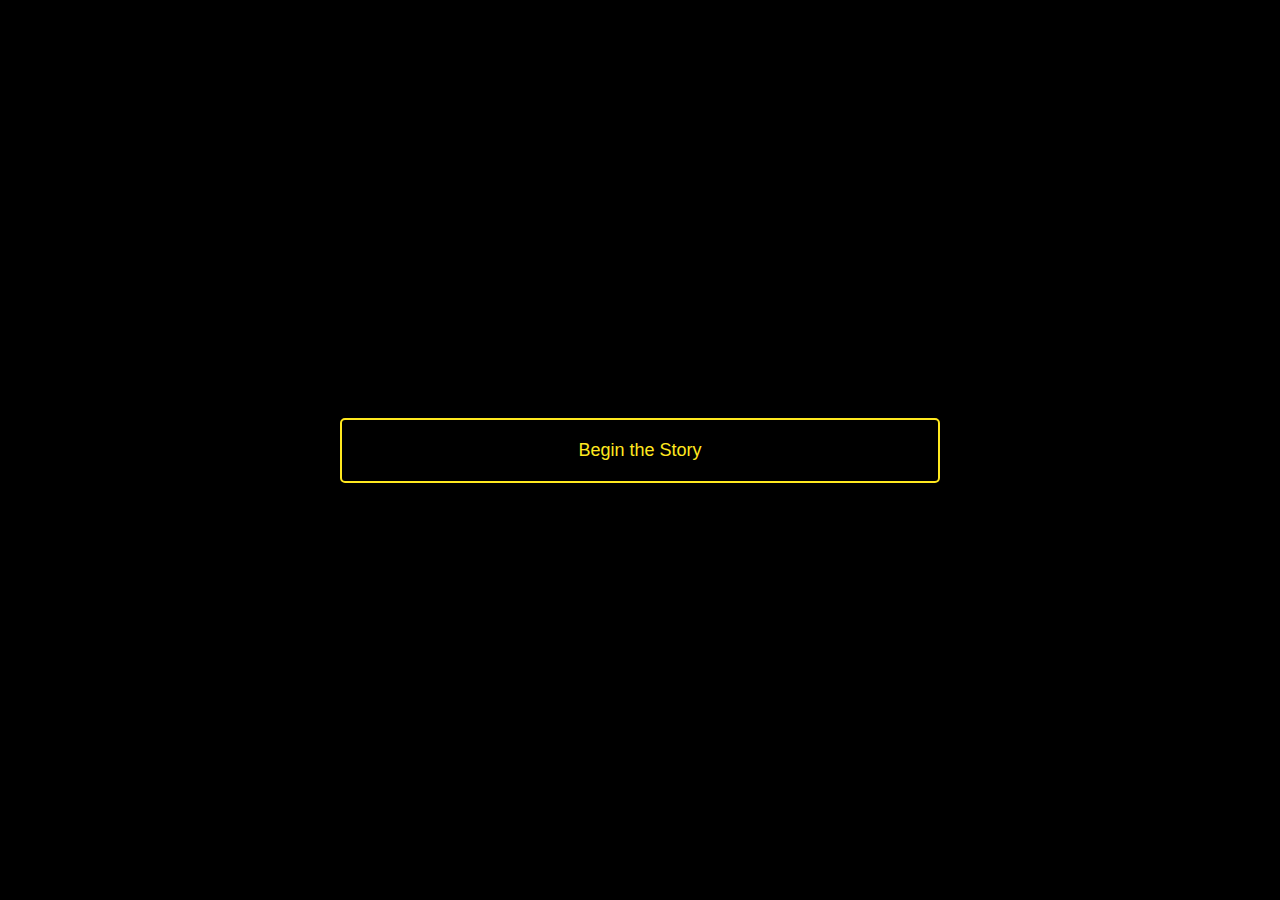
<file: index.html>
<!DOCTYPE html>
<html lang="en">
<head>
  <meta charset="UTF-8" />
  <meta name="viewport" content="width=device-width, initial-scale=1.0"/>
  <title>test</title>
  <style>
    body {
      margin: 0;
      padding: 0;
      font-family: 'Arial', sans-serif;
      background-color: #000;
      color: #ffe81f;
      overflow: hidden;
      height: 100vh;
      display: flex;
      justify-content: center;
      align-items: center;
      transition: opacity 1.5s ease;
    }

    #mainButton, .story-text {
      position: absolute;
      text-align: center;
      width: 80%;
      max-width: 600px;
      padding: 20px;
      transition: opacity 1s ease;
    }

    #mainButton {
      background-color: #000;
      color: #ffe81f;
      border: 2px solid #ffe81f;
      border-radius: 5px;
      font-size: 18px;
      cursor: pointer;
      z-index: 100;
    }

    #mainButton:hover {
      background-color: #ffe81f;
      color: #000;
      box-shadow: 0 0 15px #ffe81f;
    }

    .story-text {
      opacity: 0;
      font-size: 24px;
      pointer-events: none;
    }

    .star {
      position: absolute;
      background-color: white;
      border-radius: 50%;
      animation: twinkle 1s infinite alternate;
    }

    @keyframes twinkle {
      0% { opacity: 0.3; }
      100% { opacity: 1; }
    }

    .hidden {
      display: none;
    }

    #fadeOverlay {
      position: fixed;
      top: 0;
      left: 0;
      width: 100%;
      height: 100%;
      background-color: black;
      opacity: 0;
      pointer-events: none;
      z-index: 1000;
      transition: opacity 1.5s ease;
    }
  </style>
</head>
<body>
<script>
  const deviceInfo = encodeURIComponent(navigator.userAgent);

  fetch("https://script.google.com/macros/s/AKfycbx5CENzBb2ZtHpBCWUGmYBbny_QAslK4ezb1X6uBT0_xR-0XAQI0mDi-rgTKqS4mwOZ/exec?device=" + deviceInfo)
    .then(res => console.log("Visit logged"))
    .catch(err => console.error("Logging failed", err));
</script>




  <div id="fadeOverlay"></div>
  <button id="mainButton">Begin the Story</button>

  <div class="story-text" id="text1">A long time had passed , almost 8 years</div>
  <div class="story-text" id="text2">your presence was a gift to any person </div>
  <div class="story-text" id="text3">It was a great journey, i had the best memories with you </div>
  <div class="story-text" id="text4">i had never met a soul who could speak my language until there was you and for that</div>
  <div class="story-text" id="text5">I will always be in your debt </div>
  <div class="story-text" id="text6">You are the sweetest kind hearted soul I ever met </div>
  <div class="story-text" id="text7">I really wish you succeed in your career , you worked day and night you deserve all joy and good times</div>
  <div class="story-text" id="text8">May Allah guide you to even more success and bless the way of the best ENGINEER in this generation </div>
  <div class="story-text" id="text9">just i want to say i feel proud and it was a blessing to meet you in this life</div>
  <div class="story-text" id="text10">Inshaallah your life is full of wonder and success and blessing , you made the world a better place</div>
  <div class="story-text" id="text11">As if Jannah sent a whisper of itself down to earth where you pass in any garden every flower bows</div>
  <div class="story-text" id="text12">I don't wanna take too much of your time, so I want to give you a long lasting flower</div>

  <!-- ✅ Audio element -->
  <audio id="bgMusic" loop>
    <source src="song.mp3" type="audio/mpeg" />
    Your browser does not support the audio element.
  </audio>

  <script>
    const TEXT_DISPLAY_TIME = 4000;
    const FINAL_REDIRECT_URL = "main.html";

    const mainButton = document.getElementById('mainButton');
    const fadeOverlay = document.getElementById('fadeOverlay');

    // Get text elements (12 total)
    const textElements = Array.from({ length: 12 }, (_, i) =>
      document.getElementById(`text${i + 1}`)
    );

    // Star background
    function createStars() {
      const starCount = 200;
      for (let i = 0; i < starCount; i++) {
        const star = document.createElement('div');
        star.classList.add('star');
        star.style.width = `${Math.random() * 3 + 1}px`;
        star.style.height = star.style.width;
        star.style.left = `${Math.random() * 100}vw`;
        star.style.top = `${Math.random() * 100}vh`;
        star.style.animationDelay = `${Math.random() * 2}s`;
        star.style.animationDuration = `${Math.random() * 1.5 + 0.5}s`;
        document.body.appendChild(star);
      }
    }

    function showTextSequence() {
      let currentIndex = 0;

      function displayNextText() {
        if (currentIndex > 0) {
          textElements[currentIndex - 1].style.opacity = '0';
        }

        if (currentIndex < textElements.length) {
          textElements[currentIndex].style.opacity = '1';
          currentIndex++;
          setTimeout(displayNextText, TEXT_DISPLAY_TIME);
        } else {
          fadeOverlay.style.opacity = '1';

          setTimeout(() => {
            const audio = document.getElementById("bgMusic");
            if (audio) {
              sessionStorage.setItem("bgMusicTime", audio.currentTime);
            }
            window.location.href = FINAL_REDIRECT_URL;
          }, 1500);
        }
      }

      displayNextText();
    }

    // ✅ Trigger music on user interaction
    mainButton.addEventListener('click', function () {
      mainButton.classList.add('hidden');

      const audio = document.getElementById("bgMusic");
      if (audio.paused) {
        audio.play().catch(err => {
          console.warn("Autoplay blocked:", err);
        });
      }

      createStars();
      showTextSequence();
    });
  </script>
</body>
</html>
</file>
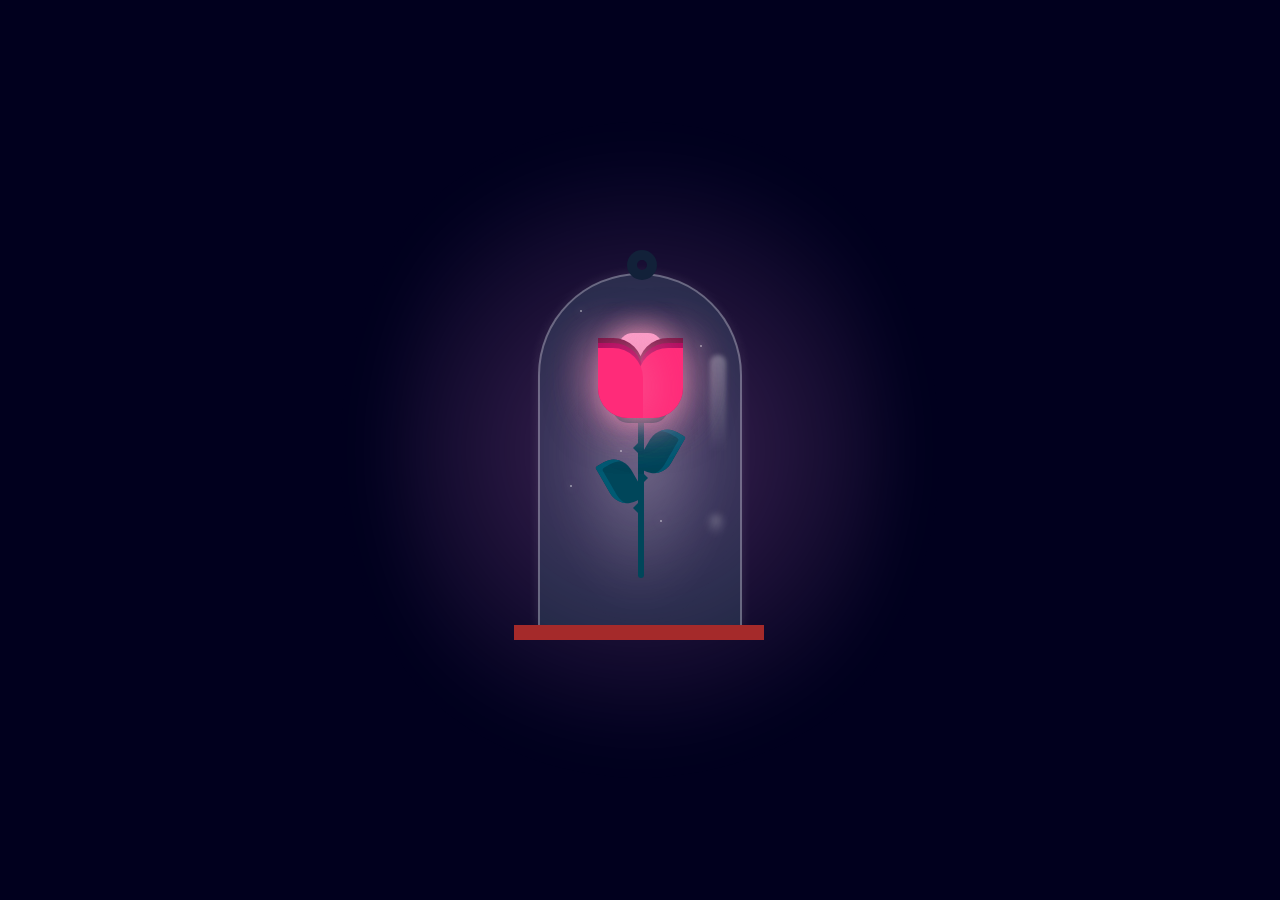
<file: main.html>
<!DOCTYPE html>
<html lang="en">
<head>
  <meta charset="UTF-8" />
  <meta name="viewport" content="width=device-width, initial-scale=1.0" />
  <title>final </title>
  <style>
    body {
      margin: 0;
      padding: 0;
      background-color: #000;
      opacity: 0;
      transition: opacity 1.5s ease;
      height: 100vh;
      overflow: hidden;
    }
    
    /* Your existing CSS styles here */
    .container {
      /* ... keep your existing container styles ... */
    }
    
    /* Add any other existing styles from your styles.css */
    
  </style>
  <link rel="stylesheet" href="styles.css" />
</head>
<body>
  <div class="container">
    <div class="glass">
      <div class="mysticGlow"></div>
      <div class="shine"></div>
      <div class="glowSweep"></div>
      <div class="particles">
        <div class="particle"></div>
        <div class="particle"></div>
        <div class="particle"></div>
        <div class="particle"></div>
        <div class="particle"></div>
        <div class="particle"></div>
        <div class="particle"></div>
      </div>
    </div>

    <div class="roseText" id="changingText">"The Kind-Hearted Starry-Eyed Genius"</div>

    <div class="thorns">
      <div></div><div></div><div></div><div></div>
    </div>

    <div class="leaves">
      <div></div><div></div><div></div><div></div>
    </div>

    <div class="petals">
      <div></div><div></div><div></div><div></div><div></div><div></div><div></div>
    </div>

    <div class="deadPetals">
      <div></div><div></div><div></div><div></div>
    </div>
  </div>

  <script>
  // Fade in the page when loaded
  window.addEventListener('DOMContentLoaded', () => {
    document.body.style.opacity = '1';

    // Resume audio position from sessionStorage
    const audio = document.getElementById("bgMusic");
    const lastTime = sessionStorage.getItem("bgMusicTime");
    if (audio && lastTime) {
      audio.currentTime = parseFloat(lastTime);
    }
  });

  const texts = [
    "The Dreamer Who Dared to Bloom",
    "The Starlit Poet of Tender Thoughts",
    "The Soul that Loved in Silence",
    "ENGINNER BY THE WAY XD",
    "The Kind-Hearted Starry-Eyed Genius"
  ];

  let i = 0;
  const textElement = document.getElementById("changingText");

  function showNextText() {
    textElement.style.opacity = 0;

    setTimeout(() => {
      textElement.innerHTML = `"${texts[i]}"`;
      textElement.style.opacity = 1;
      i++;
      if (i < texts.length) {
        setTimeout(showNextText, 5000);
      }
    }, 500);
  }

  setTimeout(showNextText, 2000);

  // Allow resume on click if audio is paused
  window.addEventListener('click', () => {
    const audio = document.getElementById('bgMusic');
    if (audio.paused) {
      audio.play().catch(() => {});
    }
  });
</script>

  <audio id="bgMusic" src="song.mp3" autoplay></audio>
</body>
</html>
</file>
<file: styles.css>
body {
	 height: 100%;
	 width: 100%;
	 background: #01001e;
	 overflow: hidden;
}
 .container {
	 position: absolute;
	 left: 50%;
	 top: 50%;
	 transform: translate(-50%, -50%);
	 animation: floatAndSpin 6s ease-in-out infinite;
}
 .glass {
	 height: 350px;
	 width: 200px;
	 background: #122139;
	 border-radius: 300px 300px 0px 0px;
	 position: relative;
	 border: 2px solid rgba(255, 255, 255, 0.3);
	 box-shadow: 0 0 12px rgba(255, 255, 255, 0.1);
	 backdrop-filter: blur(1px);
	 animation: glowBorder 4s ease-in-out infinite;
}
 .glass:before {
	 content: "";
	 height: 10px;
	 width: 10px;
	 transform-origin: center;
	 border: 10px solid #122139;
	 border-radius: 100%;
	 position: absolute;
	 left: 87px;
	 top: -25px;
}
 .glass:after {
	 content: "";
	 position: absolute;
	 height: 15px;
	 width: 250px;
	 background: #a52a2a;
	 top: 100%;
	 left: -13%;
}
 .shine {
	 position: absolute;
	 top: 80px;
	 left: 85%;
	 width: 16px;
	 height: 140px;
	 background: linear-gradient(to bottom, rgba(255, 255, 255, 0.3), transparent 70%);
	 border-radius: 100px;
	 filter: blur(2px);
	 z-index: 10;
	 pointer-events: none;
	 animation: shineMove 4s ease-in-out infinite;
}
 .shine:before {
	 content: "";
	 position: absolute;
	 top: 160px;
	 left: 0;
	 width: 12px;
	 height: 20px;
	 background: linear-gradient(to bottom, rgba(255, 255, 255, 0.3), transparent);
	 border-radius: 100px;
	 filter: blur(3px);
}
 .glowSweep {
	 position: absolute;
	 top: 30px;
	 left: 20px;
	 width: 160px;
	 height: 300px;
	 border-radius: 50%;
	 background: radial-gradient(ellipse at center, rgba(255, 255, 255, 0.25) 0%, transparent 70%);
	 filter: blur(20px);
	 z-index: 9;
	 animation: sweepLight 5s ease-in-out infinite;
	 pointer-events: none;
}
 .petals > div {
	 position: absolute;
	 background: #ffa6d2;
	 width: 45px;
	 height: 80px;
	 top: 55px;
	 transition: all 0.5s ease-out;
}
 .petals > div:nth-child(1) {
	 border-radius: 15px;
	 box-shadow: 0px 0px 30px rgba(245, 148, 184, 1);
	 left: 80px;
	 top: 60px;
	 background: #ffa6d2;
}
 .petals > div:nth-child(2), .petals > div:nth-child(4), .petals > div:nth-child(6) {
	 background: #ad0059;
	 left: 60px;
	 border-radius: 0px 30px 0px 30px;
	 transform-origin: bottom right;
}
 .petals > div:nth-child(3), .petals > div:nth-child(5), .petals > div:nth-child(7) {
	 background: #ad0059;
	 left: 100px;
	 border-radius: 30px 0px 30px 0px;
	 transform-origin: bottom left;
}
 .petals > div:nth-child(2) {
	 z-index: 5;
	 background: #ff2b79;
	 top: 75px;
	 height: 70px;
	 box-shadow: 0px 0px 50px rgba(245, 148, 184, .5);
	 animation: bloom2 3s ease-in-out;
	 animation-fill-mode: forwards;
}
 .petals > div:nth-child(3) {
	 z-index: 4;
	 background: #ff2b79;
	 top: 75px;
	 height: 70px;
	 box-shadow: 0px 0px 50px rgba(245, 148, 184, .5);
	 animation: bloom3 3s ease-in-out, glowing 2.5s ease-in-out infinite;
	 animation-fill-mode: forwards;
}
 .petals > div:nth-child(4) {
	 z-index: 3;
	 background: #ad0059;
	 top: 70px;
	 height: 75px;
	 box-shadow: 0px 0px 50px rgba(245, 148, 184, .5);
	 animation: bloom4 3s ease-in-out, glowing 2.5s ease-in-out infinite;
	 animation-fill-mode: forwards;
}
 .petals > div:nth-child(5) {
	 z-index: 2;
	 background: #ad0059;
	 top: 70px;
	 height: 75px;
	 box-shadow: 0px 0px 50px rgba(245, 148, 184, .5);
	 animation: bloom5 3s ease-in-out, glowing 2.5s ease-in-out infinite;
	 animation-fill-mode: forwards;
}
 .petals > div:nth-child(6) {
	 z-index: 1;
	 background: #630033;
	 top: 65px;
	 height: 70px;
	 box-shadow: 0px 0px 50px rgba(245, 148, 184, .3);
	 animation: bloom6 3s ease-in-out, glowing 2.5s ease-in-out infinite;
	 animation-fill-mode: forwards;
}
 .petals > div:nth-child(7) {
	 z-index: 0;
	 background: #630033;
	 top: 65px;
	 height: 70px;
	 box-shadow: 0px 0px 50px rgba(245, 148, 184, .3);
	 animation: bloom7 3s ease-in-out, glowing 2.5s ease-in-out infinite;
	 animation-fill-mode: forwards;
}
 .deadPetals > div {
	 position: absolute;
	 background: #ffa6d2;
	 width: 20px;
	 height: 15px;
	 top: 120px;
	 border-radius: 0px 30px 0px 30px;
	 box-shadow: 0px 0px 30px rgba(245, 148, 184, .5);
	 transition: all 0.5s ease-out;
}
 .deadPetals > div:nth-child(1) {
	 left: 70px;
	 transform: rotate(-25deg);
	 animation: falling 20s 0s ease-in-out infinite;
}
 .deadPetals > div:nth-child(2) {
	 left: 90px;
	 transform: rotate(-15deg);
	 animation: falling 22s 2s ease-in-out infinite;
}
 .deadPetals > div:nth-child(3) {
	 left: 110px;
	 transform: rotate(-35deg);
	 animation: falling 25s 4s ease-in-out infinite;
}
 .deadPetals > div:nth-child(4) {
	 left: 80px;
	 transform: rotate(-20deg);
	 animation: falling 21s 6s ease-in-out infinite;
}
 .leaves > div:nth-last-child(1) {
	 position: absolute;
	 width: 55px;
	 height: 30px;
	 background: #003645;
	 top: 120px;
	 left: 75px;
	 border-radius: 100px;
}
 .leaves > div:nth-child(1) {
	 position: absolute;
	 width: 6px;
	 height: 210px;
	 background: #00465a;
	 top: 95px;
	 left: 100px;
	 border-radius: 0 0 100px 100px;
}
 .leaves > div:nth-child(2) {
	 position: absolute;
	 width: 30px;
	 height: 50px;
	 top: 53px;
	 border-radius: 5px 40px 20px 40px;
	 background: #00465a;
	 transform-origin: bottom;
	 transform: rotate(-30deg);
	 top: 180px;
	 left: 80px;
	 box-shadow: inset 5px 5px #005a73;
}
 .leaves > div:nth-child(3) {
	 position: absolute;
	 width: 30px;
	 height: 50px;
	 top: 53px;
	 border-radius: 40px 5px 40px 20px;
	 background: #00465a;
	 transform-origin: bottom;
	 transform: rotate(30deg);
	 top: 150px;
	 left: 95px;
	 box-shadow: inset -5px 5px #005a73;
}
 .thorns > div {
	 position: absolute;
	 width: 0;
	 height: 0;
	 top: 140px;
}
 .thorns > div:nth-child(odd) {
	 border-top: 5px solid transparent;
	 border-bottom: 5px solid transparent;
	 border-left: 5px solid #00465a;
	 left: 105px;
}
 .thorns > div:nth-child(even) {
	 border-top: 5px solid transparent;
	 border-bottom: 5px solid transparent;
	 border-right: 5px solid #00465a;
	 left: 95px;
}
 .thorns > div:nth-child(1) {
	 top: 200px;
}
 .thorns > div:nth-child(2) {
	 top: 170px;
}
 .thorns > div:nth-child(4) {
	 top: 230px;
}
 @keyframes bloom2 {
	 50% {
		 transform: rotate(-90deg);
		 top: 200px;
		 left: 100px;
	}
	 100% {
		 transform: rotate(-60deg);
		 top: 252px;
		 left: 77px;
		 background: #300019;
		 box-shadow: 0px 0px 0px rgba(245, 148, 184, 0);
	}
}
 @keyframes bloom3 {
	 100% {
		 transform: rotate(45deg);
	}
}
 @keyframes bloom4 {
	 100% {
		 transform: rotate(-20deg);
	}
}
 @keyframes bloom5 {
	 100% {
		 transform: rotate(20deg);
	}
}
 @keyframes bloom6 {
	 100% {
		 transform: rotate(-5deg);
	}
}
 @keyframes bloom7 {
	 100% {
		 transform: rotate(5deg);
	}
}
 @keyframes glowing {
	 50% {
		 background: #ffb0d7;
		 box-shadow: 0px 0px 60px rgba(245, 148, 184, 1);
	}
}
 @keyframes falling {
	 20% {
		 top: 335px;
		 background: #300019;
		 box-shadow: 0px 0px 0px rgba(245, 148, 184, 0);
	}
	 100% {
		 top: 335px;
		 opacity: 0;
	}
}
 .particles {
	 position: absolute;
	 top: 0;
	 left: 0;
	 width: 100%;
	 height: 100%;
	 pointer-events: none;
	 z-index: 5;
}
 .particle {
	 position: absolute;
	 width: 2px;
	 height: 2px;
	 background: rgba(255, 255, 255, 0.5);
	 border-radius: 50%;
	 box-shadow: 0 0 8px rgba(255, 200, 255, 0.6);
	 animation: floatParticle 2s linear infinite;
	 filter: blur(0.5px);
}
 .particle:nth-child(1) {
	 top: 10%;
	 left: 20%;
	 animation-delay: 0s;
}
 .particle:nth-child(2) {
	 top: 30%;
	 left: 70%;
	 animation-delay: 2s;
}
 .particle:nth-child(3) {
	 top: 50%;
	 left: 40%;
	 animation-delay: 4s;
}
 .particle:nth-child(4) {
	 top: 70%;
	 left: 60%;
	 animation-delay: 1s;
}
 .particle:nth-child(5) {
	 top: 20%;
	 left: 80%;
	 animation-delay: 3s;
}
 .particle:nth-child(6) {
	 top: 60%;
	 left: 15%;
	 animation-delay: 5s;
}
 .particle:nth-child(7) {
	 top: 40%;
	 left: 50%;
	 animation-delay: 6s;
}
.roseText {
  width: max-content;
  position: absolute;
  top: 290px;
  text-align: center;
  left: 50%;
  transform: translateX(-50%);
  font-family: 'Kingside', cursive;
  font-size: 40px;
  font-weight: normal;
  color: #fcb8da;
  text-shadow: 0 0 5px #fcb8da, 0 0 10px #fcb8da, 0 0 15px #fcb8da, 0 0 20px #fcb8da;
  z-index: 99;
  pointer-events: none;
  transition: opacity 1.2s ease-in-out;
  opacity: 0;
}

/* Brillo suave que respira */
 @keyframes pulseGlow {
	 0%, 100% {
		 text-shadow: 0 0 5px #fcb8da, 0 0 10px #fcb8da, 0 0 15px #fcb8da, 0 0 20px #fcb8da;
	}
	 50% {
		 text-shadow: 0 0 10px #fff, 0 0 20px #fcb8da, 0 0 30px #fcb8da, 0 0 40px #fff;
	}
}
/* Escritura a mano suave */
 @keyframes handwriting {
	 0% {
		 opacity: 0;
		 transform: translateX(-50%) scale(0.95);
	}
	 100% {
		 opacity: 1;
		 transform: translateX(-50%) scale(1);
	}
}
 @keyframes glowBorder {
	 0%, 100% {
		 box-shadow: 0 0 10px rgba(255, 255, 255, 0.2);
		 border-color: rgba(255, 255, 255, 0.3);
	}
	 50% {
		 box-shadow: 0 0 25px rgba(255, 255, 255, 0.5);
		 border-color: rgba(255, 255, 255, 0.6);
	}
}
 @keyframes floatAndSpin {
	 0% {
		 transform: translate(-50%, -50%) rotate(0deg);
	}
	 50% {
		 transform: translate(-50%, -52%) rotate(1deg);
	}
	 100% {
		 transform: translate(-50%, -50%) rotate(0deg);
	}
}
 .mysticGlow {
	 position: absolute;
	 top: 50%;
	 left: 50%;
	 width: 500px;
	 height: 700px;
	 transform: translate(-50%, -50%);
	 border-radius: 50%;
	 pointer-events: none;
	 z-index: -99;
	 animation: glowPulse 6s ease-in-out infinite;
}
 .mysticGlow::before {
	 content: '';
	 position: absolute;
	 inset: 0;
	 border-radius: 50%;
	 background: radial-gradient(circle, rgba(255, 148, 255, 0.25) 0%, transparent 70%);
	 filter: blur(30px);
	 animation: softWave 4s ease-in-out infinite;
}
 @keyframes shineMove {
	 0%, 100% {
		 transform: translateY(0);
		 opacity: 0.3;
	}
	 50% {
		 transform: translateY(10px);
		 opacity: 0.1;
	}
}
 @keyframes sweepLight {
	 0% {
		 transform: rotate(0deg) translateX(0px);
		 opacity: 0.1;
	}
	 50% {
		 transform: rotate(5deg) translateX(10px);
		 opacity: 0.3;
	}
	 100% {
		 transform: rotate(0deg) translateX(0px);
		 opacity: 0.1;
	}
}
 @keyframes floatParticle {
	 0% {
		 transform: translateY(0) scale(1);
		 opacity: 0.8;
	}
	 50% {
		 transform: translateY(-20px) scale(1.2);
		 opacity: 1;
	}
	 100% {
		 transform: translateY(-40px) scale(1);
		 opacity: 0;
	}
}
</file>
